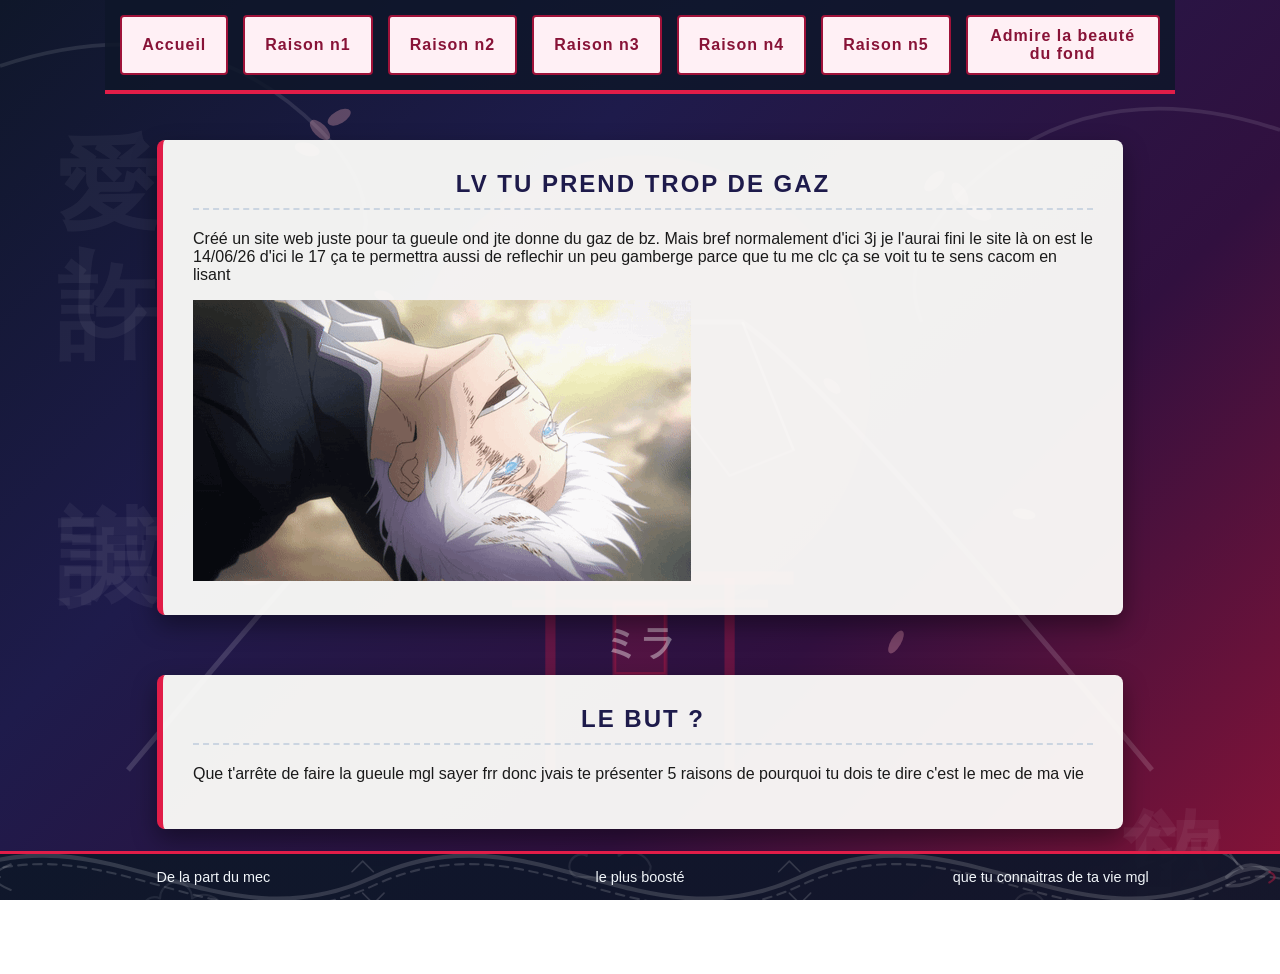
<file: index.html>
<!DOCTYPE html>
<html lang="fr">
 <head>
  <link rel="stylesheet" type="text/css" href="styles/style2RWD.css" media="screen">
  <title>Sayer t contente ?</title>
  <meta charset="utf-8">
  <meta name="viewport" content="width=device-width, initial-scale=1"> <!-- Pour bien gérer le RWD -->
  <meta name="author" content="GM">
  <meta name="accueil" content="p">
  <meta name="keywords" content="HTML, CSS">
 </head>
 <body>
  <header>
   <nav>
		<ul>
			   <li><a href="#">Accueil</a></li>
			   <li><a href="1.html">Raison n1</a></li>
               <li><a href="2.html">Raison n2</a></li>
               <li><a href="3.html">Raison n3</a></li>
			   <li><a href="4.html">Raison n4</a></li>
			   <li><a href="5.html">Raison n5</a></li>
			   <li><a href="6.html">Admire la beauté du fond</a></li>
		</ul>
   </nav>
  </header>
  <section>
	   <h2> Lv tu prend trop de gaz </h2>
	   <p> 
		  Créé un site web juste pour ta gueule ond jte donne du gaz de bz. Mais bref normalement d'ici 3j je
		  l'aurai fini le site là on est le 14/06/26 d'ici le 17 ça te permettra aussi de reflechir un peu gamberge parce que tu me clc
		  ça se voit tu te sens cacom en lisant 
	   </p>
	   <img src="images/221133.gif" alt="Gojo">
  </section>
   
  <section class="accueil">
       <h2> Le but ?</h2>
	   <p> 
		  Que t'arrête de faire la gueule mgl sayer frr donc jvais te présenter 5 raisons de pourquoi tu dois te dire c'est le mec de ma vie
	   </p>
		
  </section>

  <aside id="last">
	</a>
        
  </aside>
  
	  <footer>
	   <ul>
		 <li>De la part du mec </li>
		 <li>le plus boosté</li>
		 <li>que tu connaitras de ta vie mgl&nbsp;&nbsp;&nbsp;&nbsp;&nbsp;&nbsp;&nbsp;&nbsp;</li>
	   </ul>  
	  </footer>
	  
	</body>
	</html>
</file>
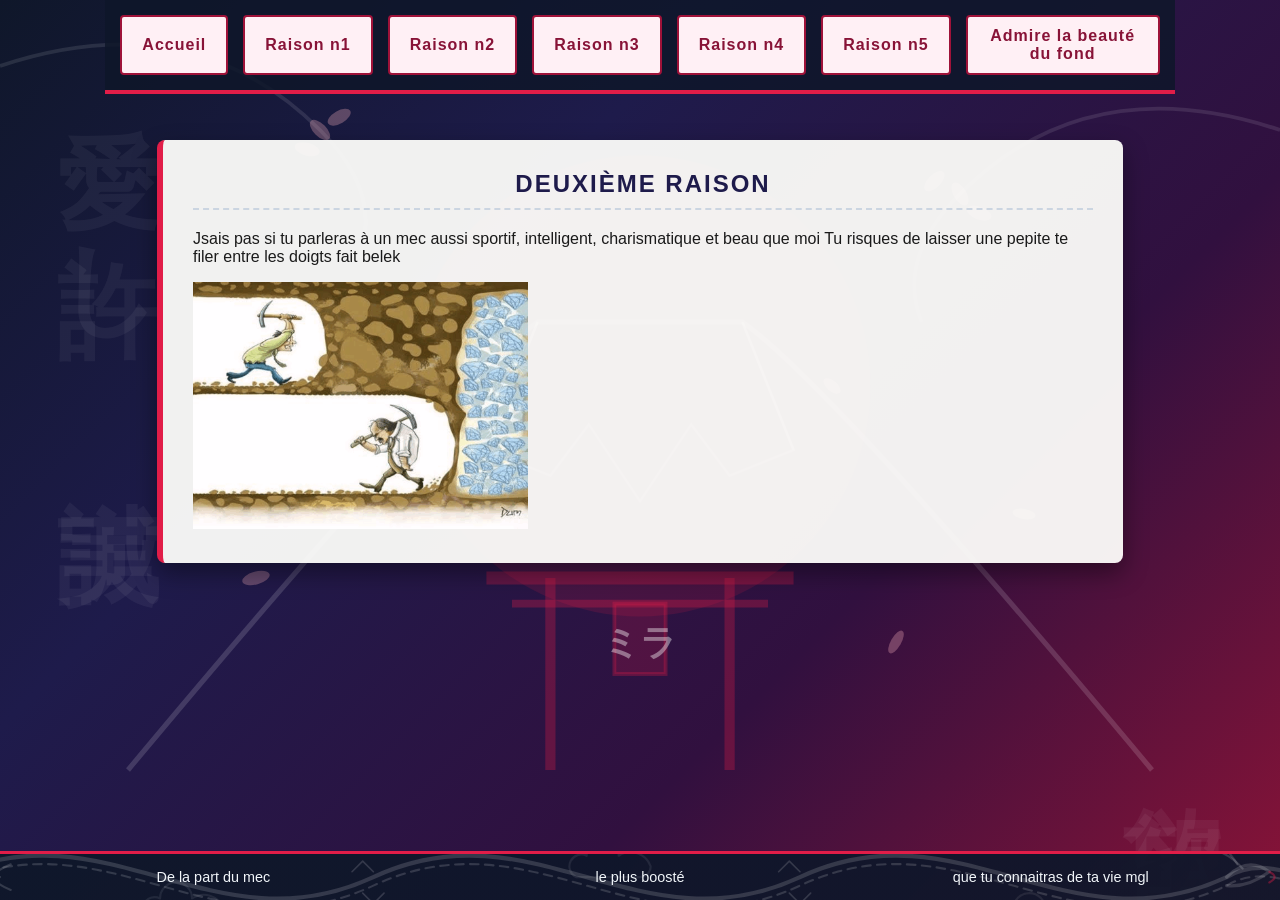
<file: 2.html>
<!DOCTYPE html>
	<html lang="fr">
	<head>
	  <link rel="stylesheet" type="text/css" href="styles/style2RWD.css" media="screen">
	  <title>Raison 1</title>
	  <meta charset="utf-8">
	  <meta name="viewport" content="width=device-width, initial-scale=1"> <!-- Pour bien gérer le RWD -->
	  <meta name="author" content="Cedric Ogouth Gath">
	  <meta name="description" content="Présentation du Portfolio">
	  <meta name="keywords" content="HTML, CSS">
	</head>
	<body>
	   <nav>
		<ul>
			   <li><a href="index.html">Accueil</a></li>
			   <li><a href="1.html">Raison n1</a></li>
               <li><a href="#">Raison n2</a></li>
               <li><a href="3.html">Raison n3</a></li>
			   <li><a href="4.html">Raison n4</a></li>
			   <li><a href="5.html">Raison n5</a></li>
			   <li><a href="6.html">Admire la beauté du fond</a></li>
		</ul>
	   </nav>
	  <section>
			<h2>Deuxième raison</h2> 
			<p> Jsais pas si tu parleras à un mec aussi sportif, intelligent, charismatique et beau que moi
				Tu risques de laisser une pepite te filer entre les doigts fait belek
			</p>
			<img src="images/a.png" alt="creuser">
	  </section>
	  
	  <footer>
	   <ul>
		 <li>De la part du mec </li>
		 <li>le plus boosté</li>
		 <li>que tu connaitras de ta vie mgl&nbsp;&nbsp;&nbsp;&nbsp;&nbsp;&nbsp;&nbsp;&nbsp;</li>
	   </ul>  
	  </footer>
	  
	</body>
	</html>
</file>
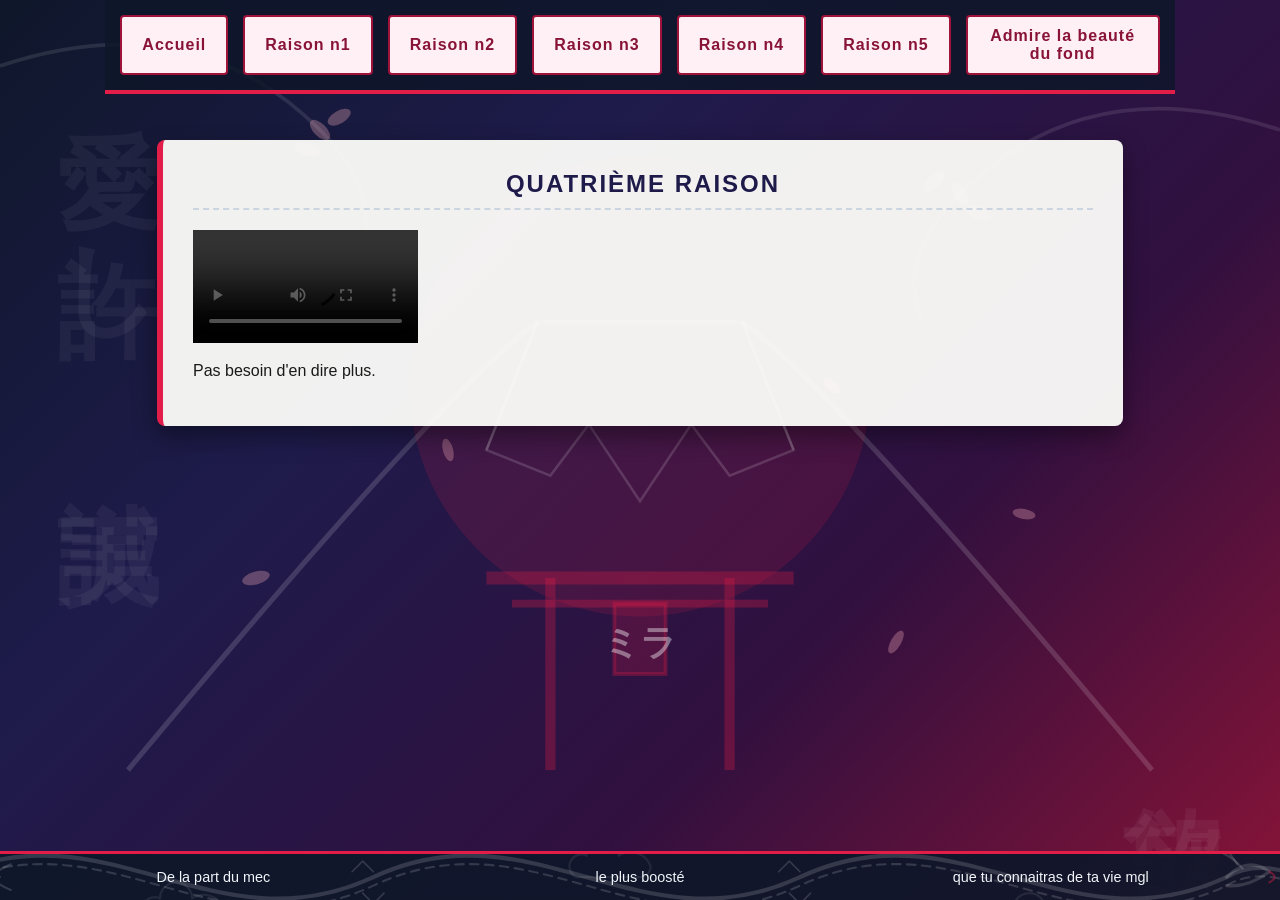
<file: 4.html>
<!DOCTYPE html>
	<html lang="fr">
	<head>
	  <link rel="stylesheet" type="text/css" href="styles/style2RWD.css" media="screen">
	  <title>Raison 1</title>
	  <meta charset="utf-8">
	  <meta name="viewport" content="width=device-width, initial-scale=1"> <!-- Pour bien gérer le RWD -->
	  <meta name="author" content="Cedric Ogouth Gath">
	  <meta name="description" content="Présentation du Portfolio">
	  <meta name="keywords" content="HTML, CSS">
	</head>
	<body>
	   <nav>
		<ul>
			   <li><a href="index.html">Accueil</a></li>
			   <li><a href="1.html">Raison n1</a></li>
               <li><a href="2.html">Raison n2</a></li>
               <li><a href="3.html">Raison n3</a></li>
			   <li><a href="#">Raison n4</a></li>
			   <li><a href="5.html">Raison n5</a></li>
			   <li><a href="6.html">Admire la beauté du fond</a></li>
			   
		</ul>
	   </nav>
	 <section>
			<h2>Quatrième raison</h2> 
			
			<video controls width="25%">
				<source src="videos/c.mp4" type="video/mp4">
			</video>
		  <p> Pas besoin d'en dire plus. </p> 

	  </section>
	  
	  <footer>
	   <ul>
		 <li>De la part du mec </li>
		 <li>le plus boosté</li>
		 <li>que tu connaitras de ta vie mgl&nbsp;&nbsp;&nbsp;&nbsp;&nbsp;&nbsp;&nbsp;&nbsp;</li>
	   </ul>  
	  </footer>
	  
	</body>
	</html>
</file>
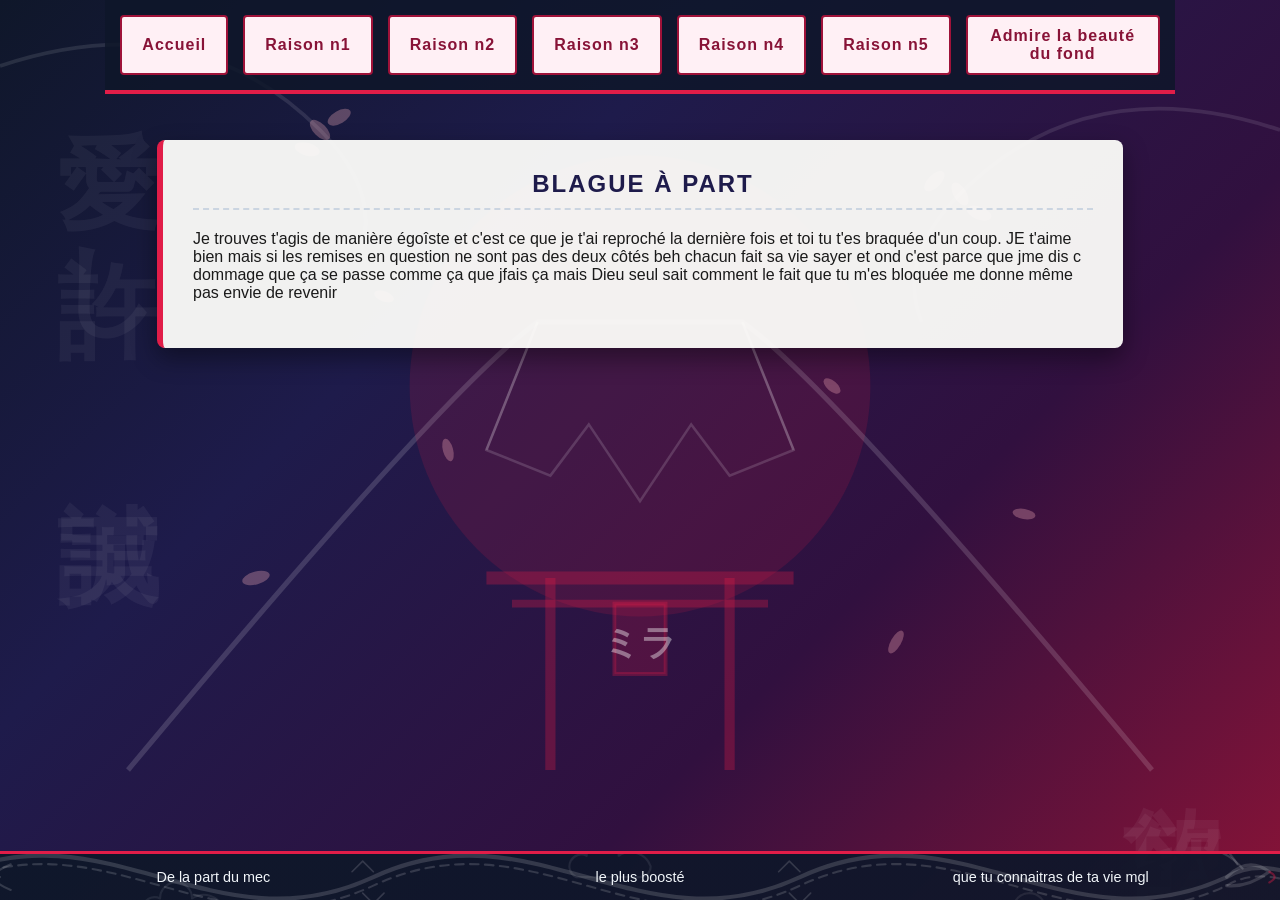
<file: 5.html>
<!DOCTYPE html>
	<html lang="fr">
	<head>
	  <link rel="stylesheet" type="text/css" href="styles/style2RWD.css" media="screen">
	  <title>Raison 1</title>
	  <meta charset="utf-8">
	  <meta name="viewport" content="width=device-width, initial-scale=1"> <!-- Pour bien gérer le RWD -->
	  <meta name="author" content="Cedric Ogouth Gath">
	  <meta name="description" content="Présentation du Portfolio">
	  <meta name="keywords" content="HTML, CSS">
	</head>
	<body>
	   <nav>
		<ul>
			   <li><a href="index.html">Accueil</a></li>
			   <li><a href="1.html">Raison n1</a></li>
               <li><a href="2.html">Raison n2</a></li>
               <li><a href="3.html">Raison n3</a></li>
			   <li><a href="4.html">Raison n4</a></li>
			  <li><a href="#">Raison n5</a></li>
			  <li><a href="6.html">Admire la beauté du fond</a></li>
		</ul>
	   </nav>
	  <section>
			<h2>Blague à part</h2> 
			<p> Je trouves t'agis de manière égoîste et c'est ce que je t'ai reproché la dernière fois et toi
			tu t'es braquée d'un coup. JE t'aime bien mais si les remises en question ne sont pas des deux côtés beh chacun fait sa vie sayer
			et ond c'est parce que jme dis c dommage que ça se passe comme ça que jfais ça mais Dieu seul sait comment le fait que tu m'es bloquée 
			me donne même pas envie de revenir
			</p>
	  </section>
	  
	  <footer>
	   <ul>
		 <li>De la part du mec </li>
		 <li>le plus boosté</li>
		 <li>que tu connaitras de ta vie mgl&nbsp;&nbsp;&nbsp;&nbsp;&nbsp;&nbsp;&nbsp;&nbsp;</li>
	   </ul>  
	  </footer>
	  
	</body>
	</html>
</file>
<file: styles/style2RWD.css>
/* CSS ePortfolio - Thème Japon (Indigo, Sakura, Fuji/Torii "MILA", Dragon Footer & Correction Mobile) */

body {
  font-family: 'Segoe UI', Tahoma, Geneva, Verdana, sans-serif;
  
  /* L'image SVG du Mont Fuji, Torii et Sakura avec Mila en japonais, combiné au dégradé */
  background-image: 
    url('[data-uri]'),
    linear-gradient(135deg, #0f172a, #1e1b4b, #31103f, #881337);
  
  background-attachment: fixed, fixed;
  background-position: center center, center center;
  background-repeat: no-repeat, no-repeat;
  background-size: cover, cover; 

  color: #1a1a1a;
  min-height: 100vh;
  display: flex;
  flex-direction: column;
  justify-content: flex-start;
  align-items: center;
  margin: 0;
}

html {
  overscroll-behavior: none;
}

/* --- Menu de Navigation --- */
nav ul {
  display: flex;
  padding: 15px;
  justify-content: center;
  gap: 15px;
  list-style: none;
  background-color: rgba(15, 23, 42, 0.85);
  border-bottom: 4px solid #e11d48;
  width: 100%;
  margin-top: 0;
  box-sizing: border-box;
}

nav ul li {
  background-color: #fff0f5; 
  border: 2px solid #9f1239; 
  border-radius: 4px; 
  padding: 10px 20px;
  max-width: 150px;
  text-align: center;
  transition: all 0.3s ease;
}

nav ul li a {
  color: #881337;
  font-weight: bold;
  justify-content: center;
  align-items: center;
  text-decoration: none;
  display: flex;
  height: 100%;
  letter-spacing: 1px;
}

nav ul li:hover {
  background-color: #e11d48;
  transform: translateY(-3px);
  box-shadow: 0 6px 12px rgba(225, 29, 72, 0.4);
  border-color: #fff0f5;
}

nav ul li a:hover {
  color: #ffffff;
}

/* --- Sections Principales --- */
section {
  width: 90%;
  max-width: 900px;
  background: rgba(253, 253, 250, 0.95);
  margin: 30px auto;
  padding: 30px;
  border-radius: 8px;
  border-left: 6px solid #e11d48;
  box-shadow: 0 10px 25px rgba(0,0,0,0.4);
  position: relative;
  z-index: 10;
}

h1, h2 {
  text-align: center;
  color: #1e1b4b;
  text-transform: uppercase;
  letter-spacing: 2px;
  border-bottom: 2px dashed #cbd5e1;
  padding-bottom: 10px;
  margin-top: 0;
}

/* --- Images et Contenus --- */
.lignes-images {
  text-align: center;
  margin-top: 20px;
}

.lignes-images img {
  display: inline-block;
  width: 300px;
  height: 300px;
  object-fit: cover;
  border-radius: 5px;
  margin: 10px;
  border: 3px solid transparent;
  transition: border-color 0.3s ease, transform 0.3s ease;
}

.lignes-images img:hover {
  border-color: #e11d48;
  transform: scale(1.02);
}

.cliquable {
  width: 100%;
  height: auto;
  display: block;
  max-width: 900px;
  border: none;
  border-radius: 8px;
}

/* --- Tableaux --- */
table {
  width: 80%;
  margin: 30px auto;
  border-collapse: collapse;
  background-color: white;
  box-shadow: 0 4px 10px rgba(0,0,0,0.1);
}

caption {
  font-weight: bold;
  font-size: 1.2em;
  margin-bottom: 12px;
  color: #fff0f5;
  text-shadow: 1px 1px 2px rgba(0,0,0,0.8);
}

th, td {
  border: 1px solid #cbd5e1;
  padding: 12px;
  text-align: center;
}

th {
  background-color: #1e1b4b;
  color: white;
}

tr:nth-child(even) {
  background-color: #fce7f3;
}

tr:hover {
  background-color: #fbcfe8;
}

/* --- Pied de page avec le DRAGON --- */
footer {
  position: fixed;
  bottom: 0;
  left: 0;
  width: 100%;
  padding: 15px 0;
  
  background-image: 
    url('[data-uri]'),
    linear-gradient(rgba(15, 23, 42, 0.95), rgba(15, 23, 42, 0.95));
  background-position: center;
  background-size: cover;
  
  border-top: 3px solid #e11d48;
  color: #f1f5f9;
  text-align: center;
  z-index: 1000;
}

footer ul {
  display: flex;
  list-style: none;
  justify-content: space-around;
  padding: 0;
  margin: 0;
  position: relative;
  z-index: 2;
}

footer ul li {
  width: 30%;
  text-align: center;
  font-size: 0.9em;
}

/* --- Aside --- */
aside {
  padding: 25px 15px 90px 20px;
}

aside img {
  border: 0;
  width: 88px;
  height: 31px;
}

/* --- Textes Japonais en arrière-plan (Filigrane Poétique) --- */
body::before, body::after {
  position: fixed;
  z-index: -1;
  color: rgba(255, 255, 255, 0.05);
  font-family: 'Yu Mincho', 'MS Mincho', serif;
  font-weight: bold;
  writing-mode: vertical-rl;
  pointer-events: none;
  user-select: none;
  white-space: pre;
}

body::before {
  content: '愛 \3000 許し \3000 誠実'; 
  font-size: 8vw;
  left: 3%;
  top: 5%;
}

body::after {
  content: '欲望 \3000 相互性';
  font-size: 8vw;
  right: 3%;
  bottom: 5%;
}

/* --- Responsive Web Design --- */
.image-responsive {
  max-width: 100%;
  height: auto;
  display: block;
}

/* Mobile */
@media screen and (max-width: 640px) {
  nav ul {
    flex-direction: column;
    align-items: center;
    max-height: none;
    padding: 10px 0;
  }

  nav ul li {
    width: 80%;
    max-width: 300px;
    margin-bottom: 5px;
  }

  .lignes-images {
    display: flex;
    flex-direction: column;
    align-items: center;
  }

  section {
    width: 85%;
    padding: 20px;
    margin-top: 20px;
    margin-bottom: 100px;
  }

  table {
    width: 100%;
  }

  footer ul {
    flex-direction: column;
    align-items: center;
    gap: 8px;
  }

  footer ul li {
    width: 100%;
  }

  body::before {
    font-size: 15vw;
    left: -2%;
  }
  body::after {
    font-size: 15vw;
    right: -2%;
  }

  /* LA CORRECTION POUR QUE LES IMAGES NE DÉBORDENT PLUS SUR MOBILE */
  section img {
    width: 100% !important;
    max-width: 100% !important;
    height: auto !important;
    border-radius: 5px;
  }
}

/* Tablette */
@media screen and (min-width: 641px) and (max-width: 1023px) {
  section.lignes-images img {
    width: 45%;
    max-width: 350px;
  }
  section {
    margin-bottom: 80px;
  }
}

/* Petit écran de bureau */
@media screen and (min-width: 1024px) and (max-width: 1279px) {
  section.lignes-images img {
    width: 30%;
    max-width: 400px;
  }
  section {
    margin-bottom: 80px;
  }
}

/* Grand écran */
@media screen and (min-width: 1280px) {
  section.lignes-images img {
    width: 200px;
    max-width: none;
  }

  nav ul li {
    box-shadow: 2px 2px 6px rgba(0,0
</file>
